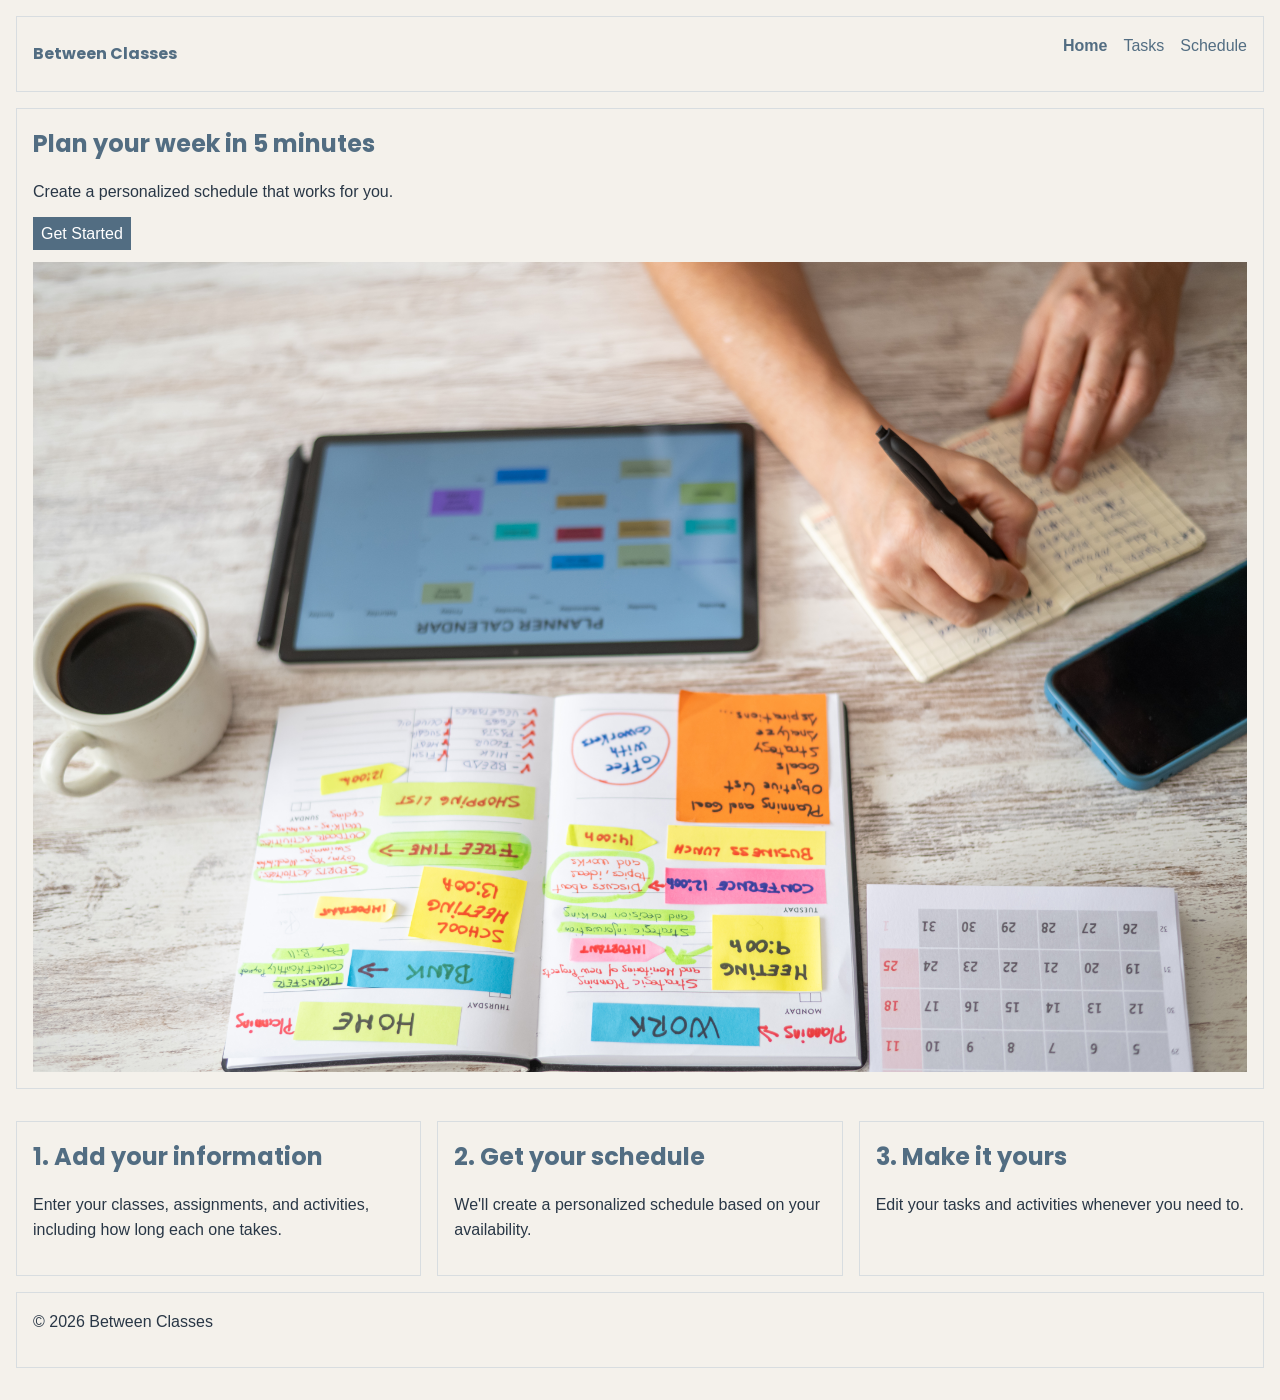
<file: index.html>
<!doctype html>
<html lang="en">
  <head>
    <meta charset="UTF-8" />
    <meta name="viewport" content="width=device-width, initial-scale=1.0" />
    <title>Home | Between Classes</title>
    <link rel="preconnect" href="https://fonts.googleapis.com">
    <link rel="preconnect" href="https://fonts.gstatic.com" crossorigin>
    <link href="https://fonts.googleapis.com/css2?family=Poppins:wght@400;500;600;700&display=swap" rel="stylesheet">
    <link rel="stylesheet" href="style.css" />
  </head>

  <body>
    <!-- NAVIGATION -->
    <header class="nav">
      <nav>
        <p class="logo">Between Classes</p>
        <div class="nav-links">
          <p><a href="index.html" class="current">Home</a></p>
          <p><a href="tasks.html">Tasks</a></p>
          <p><a href="schedule.html">Schedule</a></p>
        </div>
      </nav>
    </header>

    <main class="page">
      <!-- HERO SECTION -->
      <section class="hero">
        <h1>Plan your week in 5 minutes</h1>
        <p>Create a personalized schedule that works for you.</p>
        <p class="start"><a href="tasks.html">Get Started</a></p>

        <img
          src="AdobeStock_2180172801.jpeg"
          alt="A person creating a schedule at a desk"
        />
      </section>

      <!-- HOW IT WORKS -->
      <section class="to_do">
        <h2>1. Add your information</h2>
        <p>Enter your classes, assignments, and activities, including how long each one takes.</p>
      </section>

      <section class="create">
        <h2>2. Get your schedule</h2>
        <p>We'll create a personalized schedule based on your availability.</p>
      </section>

      <section class="edit">
        <h2>3. Make it yours</h2>
        <p>Edit your tasks and activities whenever you need to.</p>
      </section>
    </main>

    <!-- FOOTER -->
    <footer class="footer">
      <p>© 2026 Between Classes</p>
    </footer>

  </body>
</html>
</file>
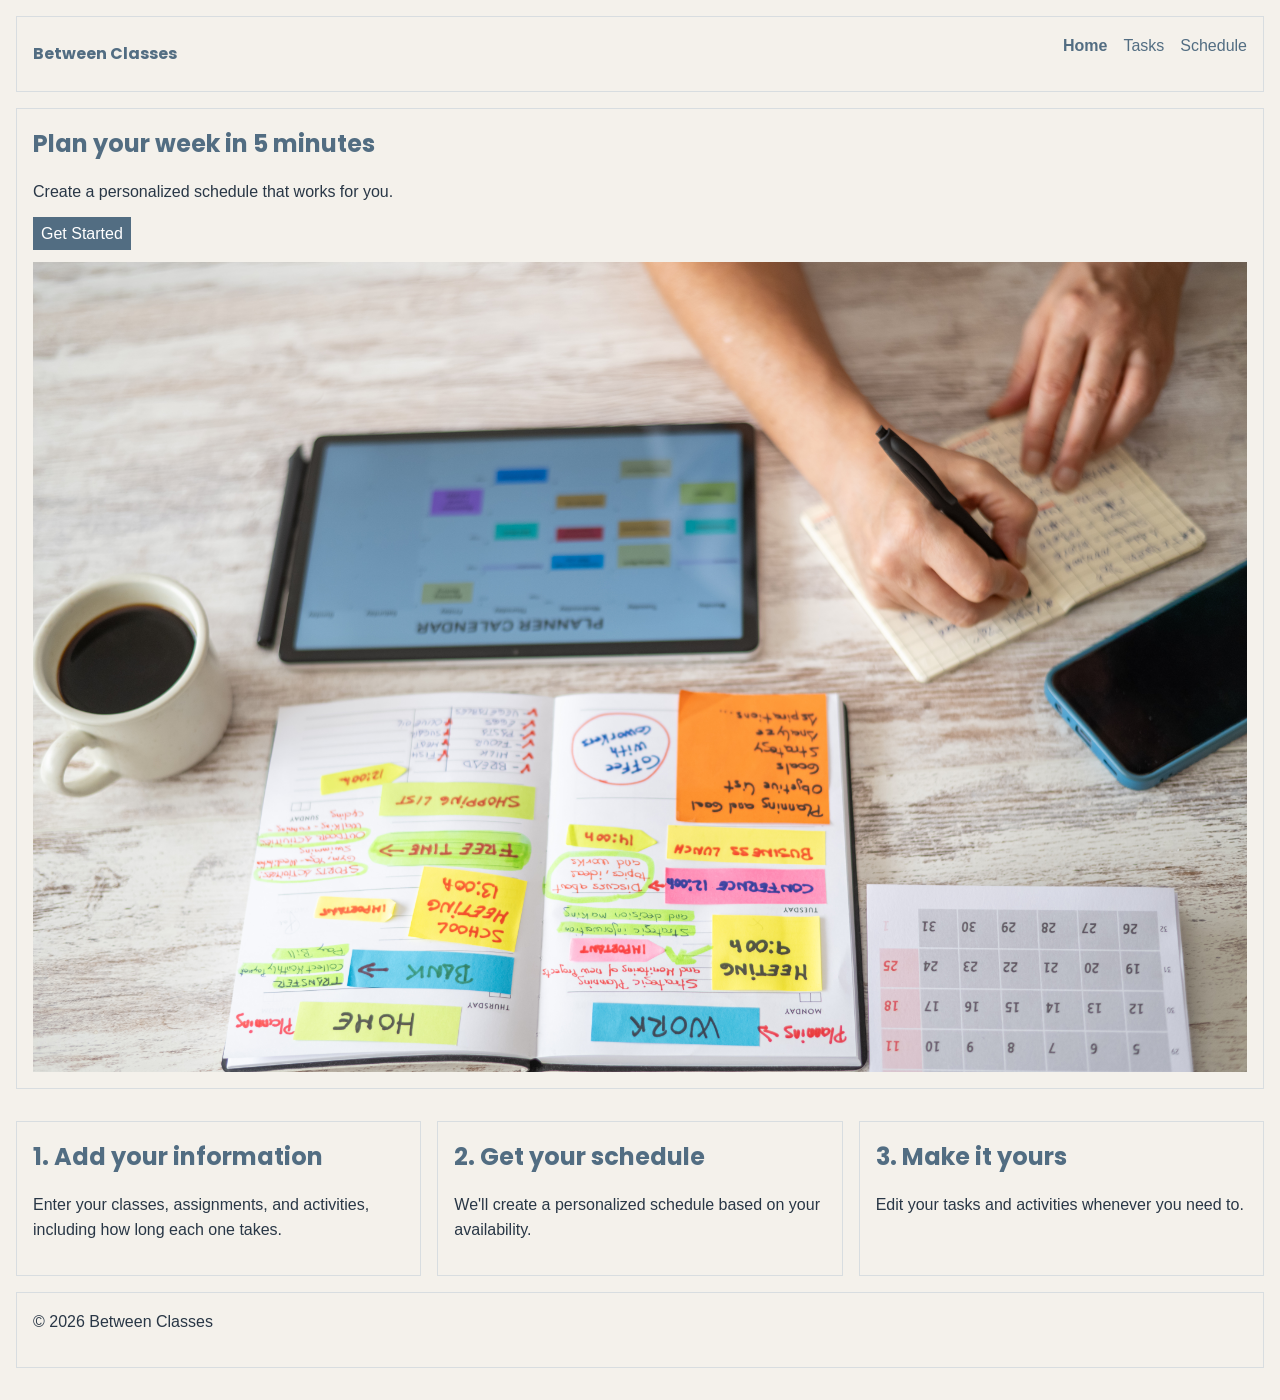
<file: home.html>
<!doctype html>
<html lang="en">
  <head>
    <meta charset="UTF-8" />
    <meta name="viewport" content="width=device-width, initial-scale=1.0" />
    <title>Home | Between Classes</title>
    <link rel="preconnect" href="https://fonts.googleapis.com">
    <link rel="preconnect" href="https://fonts.gstatic.com" crossorigin>
    <link href="https://fonts.googleapis.com/css2?family=Poppins:wght@400;500;600;700&display=swap" rel="stylesheet">
    <link rel="stylesheet" href="style.css" />
  </head>

  <body>
    <!-- NAVIGATION -->
    <header class="nav">
      <nav>
        <p class="logo">Between Classes</p>
        <div class="nav-links">
          <p><a href="home.html" class="current">Home</a></p>
          <p><a href="tasks.html">Tasks</a></p>
          <p><a href="schedule.html">Schedule</a></p>
        </div>
      </nav>
    </header>

    <main class="page">
      <!-- HERO SECTION -->
      <section class="hero">
        <h1>Plan your week in 5 minutes</h1>
        <p>Create a personalized schedule that works for you.</p>
        <p class="start"><a href="tasks.html">Get Started</a></p>

        <img
          src="AdobeStock_2180172801.jpeg"
          alt="A person creating a schedule at a desk"
        />
      </section>

      <!-- HOW IT WORKS -->
      <section class="to_do">
        <h2>1. Add your information</h2>
        <p>Enter your classes, assignments, and activities, including how long each one takes.</p>
      </section>

      <section class="create">
        <h2>2. Get your schedule</h2>
        <p>We'll create a personalized schedule based on your availability.</p>
      </section>

      <section class="edit">
        <h2>3. Make it yours</h2>
        <p>Edit your tasks and activities whenever you need to.</p>
      </section>
    </main>

    <!-- FOOTER -->
    <footer class="footer">
      <p>© 2026 Between Classes</p>
    </footer>

  </body>
</html>
</file>
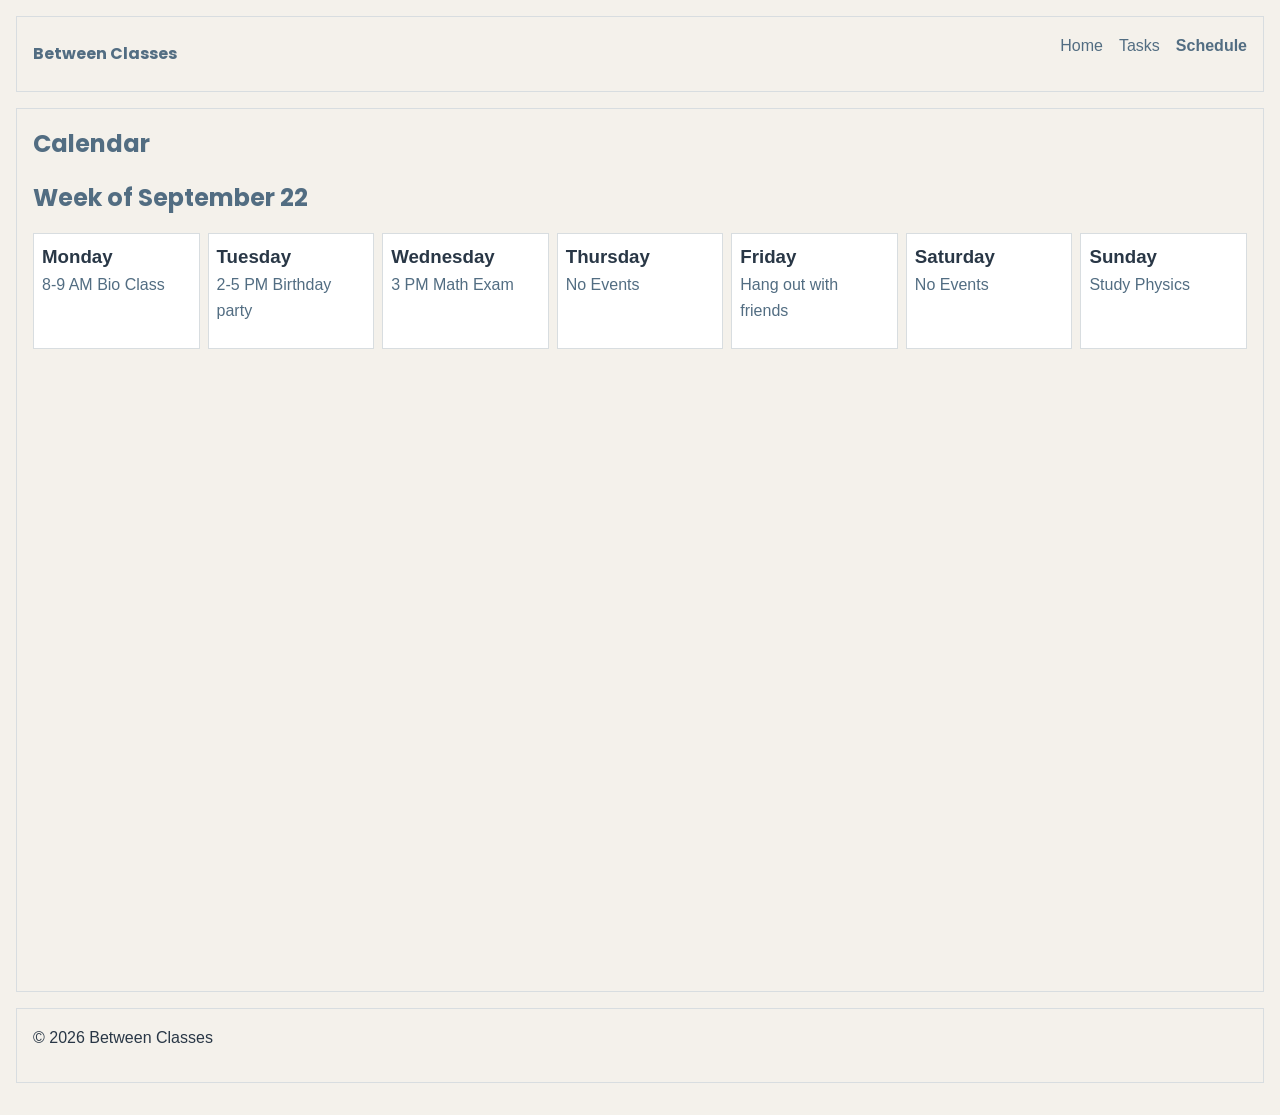
<file: schedule.html>
<!doctype html>
<html lang="en">
  <head>
    <meta charset="UTF-8" />
    <meta name="viewport" content="width=device-width, initial-scale=1.0" />
    <title>Schedule | Between Classes</title>
    <link rel="preconnect" href="https://fonts.googleapis.com">
    <link rel="preconnect" href="https://fonts.gstatic.com" crossorigin>
    <link href="https://fonts.googleapis.com/css2?family=Poppins:wght@400;500;600;700&display=swap" rel="stylesheet">
    <link rel="stylesheet" href="style.css" />
  </head>
  <body>
    
   <!--NAVIGATION-->
    <header class="nav">
      <nav>
        <p class="logo">Between Classes</p>
        <div class="nav-links">
          <p><a href="index.html">Home</a></p>
          <p><a href="tasks.html">Tasks</a></p>
          <p><a href="schedule.html" class="current">Schedule</a></p>
        </div>
      </nav>
    </header>

    <main class="page">

    <!--CALENDAR SECTION-->
      <section class="calendar">
        <h1>Calendar</h1>
        <h2>Week of September 22</h2>

        <div class="week-grid">

          <div class="day">
            <h3>Monday</h3>
            <p><a href="tasks.html">8-9 AM Bio Class</a></p>
          </div>

          <div class="day">
            <h3>Tuesday</h3>
            <p><a href="tasks.html">2-5 PM Birthday party</a></p>
          </div>

          <div class="day">
            <h3>Wednesday</h3>
            <p><a href="tasks.html">3 PM Math Exam</a></p>
          </div>

          <div class="day">
            <h3>Thursday</h3>
            <p><a href="tasks.html">No Events</a></p>
          </div>

          <div class="day">
            <h3>Friday</h3>
            <p><a href="tasks.html">Hang out with friends</a></p>
          </div>

          <div class="day">
            <h3>Saturday</h3>
            <p><a href="tasks.html">No Events</a></p>
          </div>

          <div class="day">
            <h3>Sunday</h3>
            <p><a href="tasks.html">Study Physics</a></p>
          </div>

        </div>
      </section>
    </main>

    <!--FOOTER-->
    <footer class="footer">
      <p>© 2026 Between Classes</p>
    </footer>

  </body>
</html>
</file>
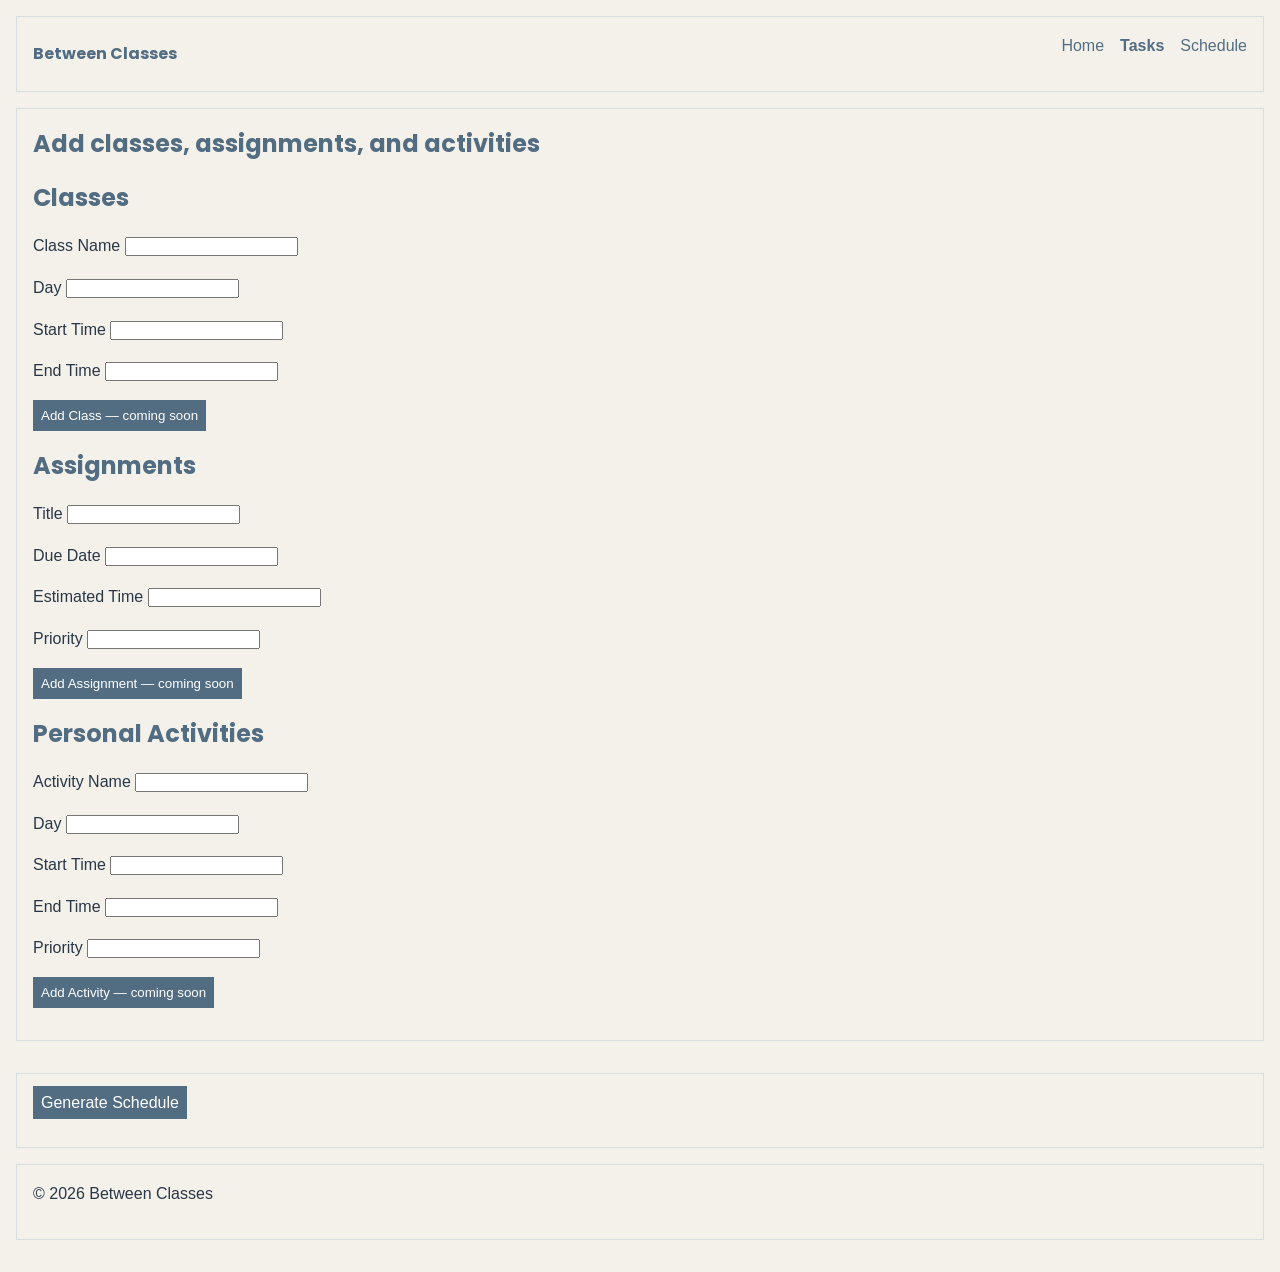
<file: tasks.html>
<!doctype html>
<html lang="en">
  <head>
    <meta charset="UTF-8" />
    <meta name="viewport" content="width=device-width, initial-scale=1.0" />
    <title>Tasks | Between Classes</title>
    <link rel="preconnect" href="https://fonts.googleapis.com">
    <link rel="preconnect" href="https://fonts.gstatic.com" crossorigin>
    <link href="https://fonts.googleapis.com/css2?family=Poppins:wght@400;500;600;700&display=swap" rel="stylesheet">
    <link rel="stylesheet" href="style.css" />
  </head>
  <body>

  <!--NAVIGATION-->
    <header class="nav">
      <nav>
        <p class="logo">Between Classes</p>
        <div class="nav-links">
          <p><a href="index.html">Home</a></p>
          <p><a href="tasks.html" class="current">Tasks</a></p>
          <p><a href="schedule.html">Schedule</a></p>
        </div>
      </nav>
    </header>

    <main class="page">

    <!--INPUT TASKS SECTION-->
      <section class="input">
        <h1>Add classes, assignments, and activities</h1>

        <h2>Classes</h2>
          <p><label for="class-name">Class Name</label> <input id="class-name" name="class-name" /></p>
          <p><label for="class-day">Day</label> <input id="class-day" name="class-day" /></p>
          <p><label for="class-start">Start Time</label> <input id="class-start" name="class-start" /></p>
          <p><label for="class-end-time">End Time</label> <input id="class-end-time" name="class-end-time" /></p>
          <button type="button" disabled>Add Class — coming soon</button>

        <h2>Assignments</h2>
          <p><label for="assignment-title">Title</label> <input id="assignment-title" name="assignment-title" /></p>
          <p><label for="due-date">Due Date</label> <input id="due-date" name="due-date" /></p>
          <p><label for="assignment-estimated">Estimated Time</label> <input id="assignment-estimated" name="assignment-estimated" /></p>
          <p><label for="assignment-priority">Priority</label> <input id="assignment-priority" name="assignment-priority" /></p>
          <button type="button" disabled>Add Assignment — coming soon</button>

        <h2>Personal Activities</h2>
          <p><label for="activity-name">Activity Name</label> <input id="activity-name" name="activity-name" /></p>
          <p><label for="activity-day">Day</label> <input id="activity-day" name="activity-day" /></p>
          <p><label for="activity-start">Start Time</label> <input id="activity-start" name="activity-start" /></p>
          <p><label for="activity-end">End Time</label> <input id="activity-end" name="activity-end" /></p>
          <p><label for="activity-priority">Priority</label> <input id="activity-priority" name="activity-priority" /></p>
          <button type="button" disabled>Add Activity — coming soon</button>
      </section>

      <section class="generate">
        <p class= "start"><a href="schedule.html">Generate Schedule</a></p>
      </section>
    </main>

    <!--FOOTER-->
    <footer class="footer">
      <p>© 2026 Between Classes</p>
    </footer>

  </body>
</html>
</file>
<file: style.css>
/* === RESET === */
*,
*::before,
*::after {
  margin: 0;
  padding: 0;
  box-sizing: border-box;
}

/* START BELOW */


/* === DESIGN VARIABLES === */
:root {
  /* COLORS */
  --color-primary: #526D82;
  --color-secondary: #A9BDCA;
  --color-text: #293746;
  --color-background: #F4F1EB;
  --color-white: #FFFFFF;
  --color-border: #D8DDE0;

  /* SPACING */
  --space-s: 0.5rem;
  --space-m: 1rem;
  --space-l: 2rem;

  /* FONTS */
  --font-heading: "Poppins", sans-serif;
  --font-body: Arial, sans-serif;
}


/* === GRID LAYOUT === */
.page {
  display: grid;
  grid-template-columns: repeat(12, 1fr);
  gap: var(--space-m);
  background: var(--color-background);
  min-height: 100vh;
}

.logo {
  color: var(--color-primary);
  font-family: var(--font-heading);
  font-weight: 700;
  font-size: var(--space-m);
  margin-bottom: 0;
}

img {
  max-width: 100%;
  height: auto;
  display: block;
}

.nav,.hero,.input,.generate,.calendar,.footer {
  grid-column: 1 / 13;
}


/* === NAVIGATION === */
nav {
  display: flex;
  justify-content: space-between;
  align-items: center;
  gap: var(--space-m);
  border: 1px solid var(--color-border);
  padding: var(--space-m);
  margin-bottom: var(--space-m);
}

.nav-links {
  display: flex;
  gap: var(--space-m);
}

/* === HOW IT WORKS === */
.to_do {
  grid-column: 1 / 5;
}

.create {
  grid-column: 5 / 9;
}

.edit {
  grid-column: 9 / 13;
}


/* === GENERAL STYLING === */
body {
  font-family: var(--font-body);
  line-height: 1.6;
  padding: var(--space-m);
  background: var(--color-background);
  color: var(--color-text);
}

p {
  max-width: 65ch;
}

section, footer {
  border: 1px solid var(--color-border);
  padding: var(--space-m);
  margin-bottom: var(--space-m);
}


h1, h2, p {
  margin-bottom: var(--space-m);
}

h1, h2 {
  font-family: var(--font-heading);
  color: var(--color-primary);

}

button, .start a {
  padding: var(--space-s);
  margin-bottom: var(--space-m);
  background: var(--color-primary);
  color: var(--color-white);
  border: none;
  cursor: pointer;
  transition: opacity 0.3s ease;
}

a {
  color: var(--color-primary);
  text-decoration: none;
  cursor: pointer;
  transition: opacity 0.3s ease;
}

a:hover, 
a:active,
button:hover,
button:active {
  opacity: 0.7;
}

a:focus-visible,
button:focus-visible,
input:focus-visible {
  outline: 3px solid var(--color-primary);
  outline-offset: 3px;
}

.current {
  font-weight: bold;
  text-underline-offset: 4px;
}

.footer {
  margin-top: auto;
}

/* === WEEKLY CALENDAR === */
.week-grid {
  display: grid;
  grid-template-columns: repeat(7, 1fr);
  gap: var(--space-s);
}

.day {
  border: 1px solid var(--color-border);
  background: var(--color-white);
  padding: var(--space-s);
  min-width: 0;
  transition: transform 0.3s ease, box-shadow 0.3s ease;
}

.day:hover {
  transform: translateY(-5px);
  box-shadow: 0 5px 10px rgba(41, 55, 70, 0.15);
}

.day a {
  color: var(--color-primary);
}

/*@keyframes fadeIn {
  from {
    opacity: 0;
  }
  to {
    opacity: 1;
  }
}

.page {
  animation: fadeIn 0.2s ease;
} */


/* === MEDIA QUERY === */
@media (max-width: 445px) {
  .to_do,
  .create,
  .edit {
    grid-column: 1 / 13;
  }

  nav {
    flex-direction: column;
    align-items: flex-start;
  }
}

@media (max-width: 270px) {
  .input {
    overflow-wrap: break-word;
    word-wrap: break-word;
  }
}

@media (max-width: 930px) {
  .week-grid {
    grid-template-columns: repeat(2, 1fr);
  }
}
</file>
